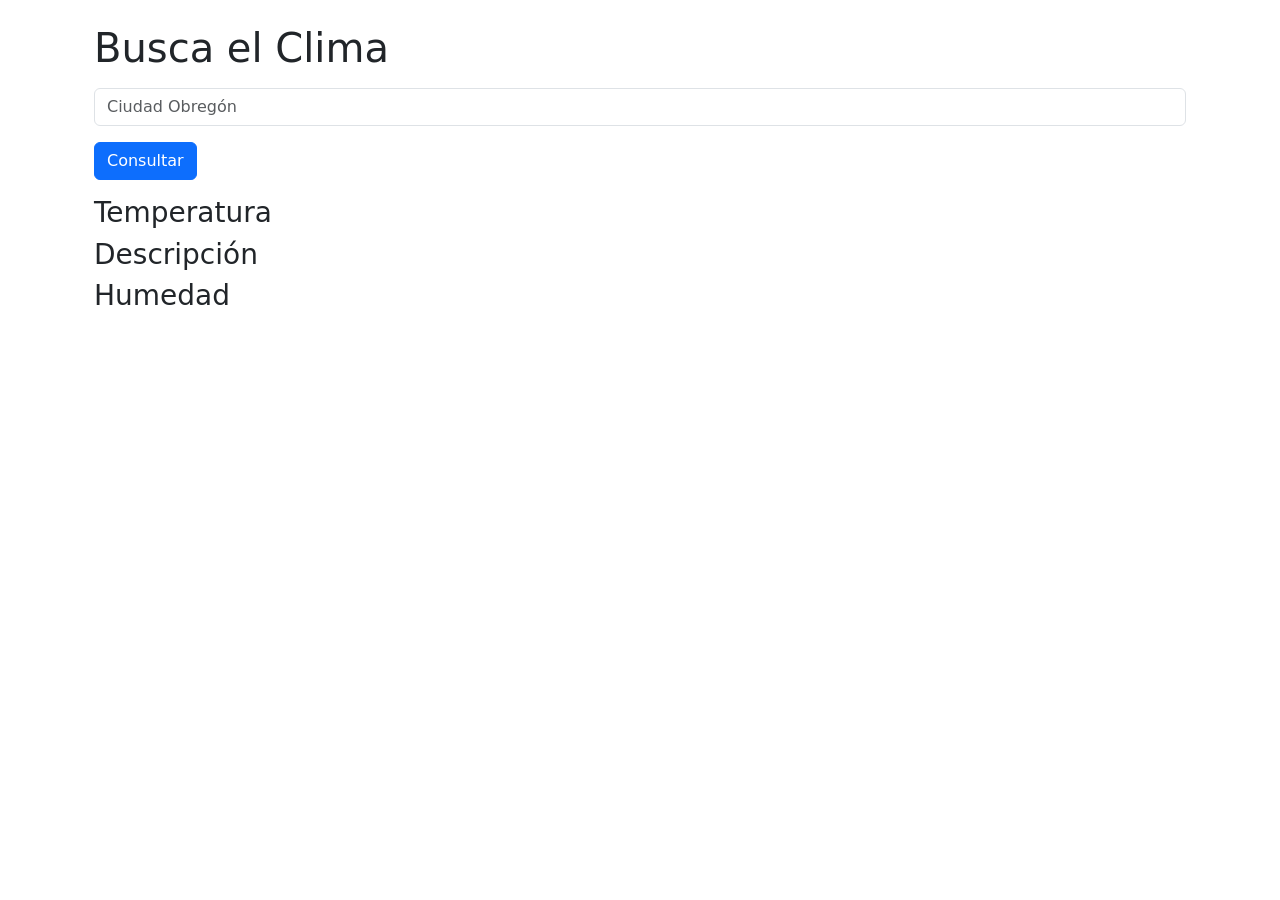
<file: clima/index.html>
<!DOCTYPE html>
<html lang="en">
<head>
    <meta charset="UTF-8">
    <meta name="viewport" content="width=device-width, initial-scale=1.0">
    <link href="https://cdn.jsdelivr.net/npm/bootstrap@5.3.3/dist/css/bootstrap.min.css" rel="stylesheet" integrity="sha384-QWTKZyjpPEjISv5WaRU9OFeRpok6YctnYmDr5pNlyT2bRjXh0JMhjY6hW+ALEwIH" crossorigin="anonymous">
    <title>App Clima4</title>
</head>
<body>
	<div class="container p-4">
		<h1 class="mb-3">Busca el Clima</h1>
		<input id="campo_ciudad" class="form-control mb-3"type="text" name="ciudad" placeholder="Ciudad Obregón">
		<button id="btn_consultar" class="btn btn-primary mb-3">Consultar</button>
		<h3 id="label_temp">Temperatura</h3>
		<h3 id="label_desc">Descripción</h3>
		<h3 id="label_humedad">Humedad</h3>



	</div>
	<script type="text/javascript" src="script.js"></script>
</body>
</html>
</file>
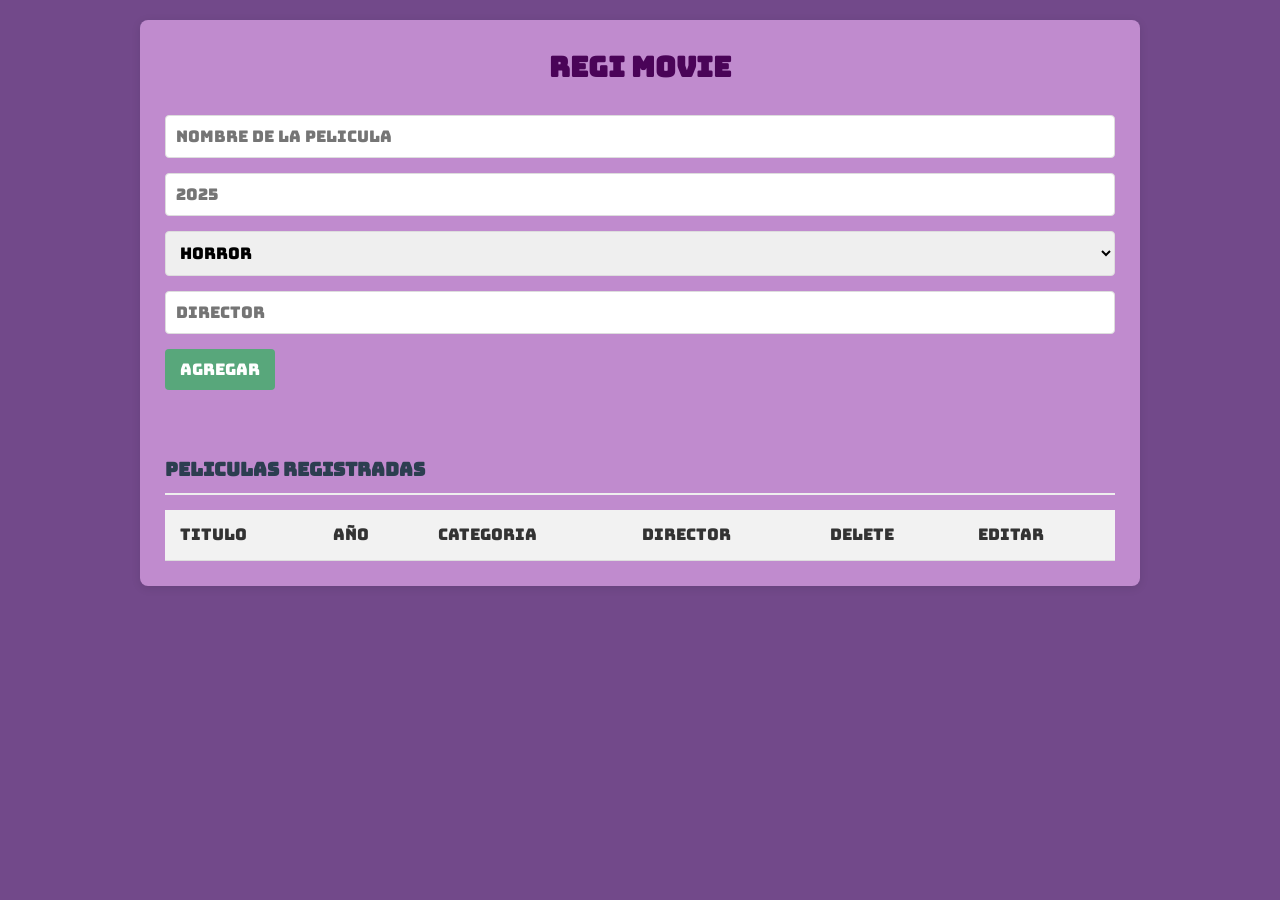
<file: form con js/index.html>
<!DOCTYPE html>
<html lang="en">
<head>
    <meta charset="UTF-8">
    <meta name="viewport" content="width=device-width, initial-scale=1.0">
    <link rel="stylesheet" href="style.css">
    <link rel="preconnect" href="https://fonts.googleapis.com">
<link rel="preconnect" href="https://fonts.gstatic.com" crossorigin>
<link href="https://fonts.googleapis.com/css2?family=Bungee&display=swap" rel="stylesheet">
    <title>Document</title>
</head>
<body class="body">
    <div class="container">
        <h1>REGI MOVIE</h1>

        <form id="formulario">
            <input id="titulo" class="form-control" type="text"
            name="titulo" placeholder="Nombre de la pelicula">
            <br>
            <input id="anio" class="form-control" type="number"
            name="anio" placeholder="2025">
            <br>
            <select id="genero" class="form-select">
                <option value="Horror">Horror</option>
                <option value="Accion">Accion</option>
                <option value="Romance">Romance</option>
                <option value="Animacion">Animacion</option>
                <option value="Documental">Documental</option>
            </select>
            <br>
            <input id="director" class="form-control" type="text"
            name="director" placeholder="Director">
            <br>
            <button class="btn btn-primary" type="submit">AGREGAR</button>
        </form>
        <br>    
        <h3>Peliculas Registradas</h3>
        <table class="table">
            <thead>
                <td>Titulo</td>
                <td>Año</td>
                <td>Categoria</td>
                <td>Director</td>
                <td>Delete</td>
                <td>Editar</td>
            </thead>
            <tbody id="cuerpo_tabla">
            </tbody>
        </table>
    </div>
    <script type="text/javascript" src="script.js"></script>
</body>
</html>
</file>
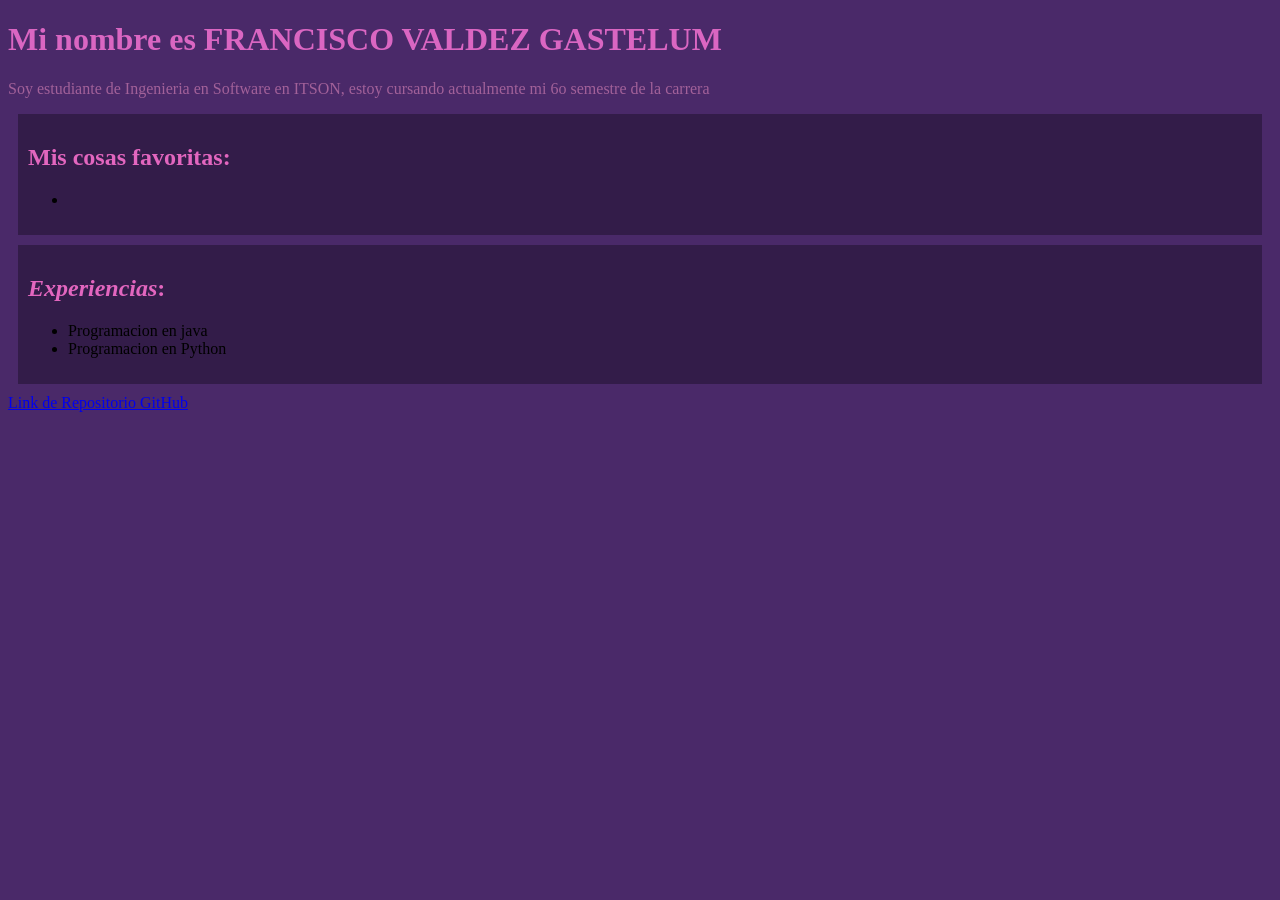
<file: IntroCSS/index.html>
<!DOCTYPE html>
<html lang="en">
<head>
    <meta charset="UTF-8">
    <meta name="viewport" content="width=device-width, initial-scale=1.0">
    <link rel="stylesheet" href="style.css">
    <title>Introduccion a CSS</title>
</head>
<body>
    <h1>Mi nombre es FRANCISCO VALDEZ GASTELUM</h1>

    <p>Soy estudiante de Ingenieria en Software en ITSON, estoy cursando actualmente mi 6o semestre de la carrera</p>

    <section>
        <h2>Mis cosas favoritas:</h2>
        <ul>
            <li></li>
        </ul>
    </section>

    <section>
        <h2><Em>Experiencias</Em>:</h2>
        <ul>
            <li>Programacion en java</li>
            <li>Programacion en Python</li>
        </ul>
    </section>

    <footer>
        <a href="https://github.com/FranciscoVG410/WEB_Virtual">Link de Repositorio GitHub</a>
    </footer>
</body>
</html>
</file>
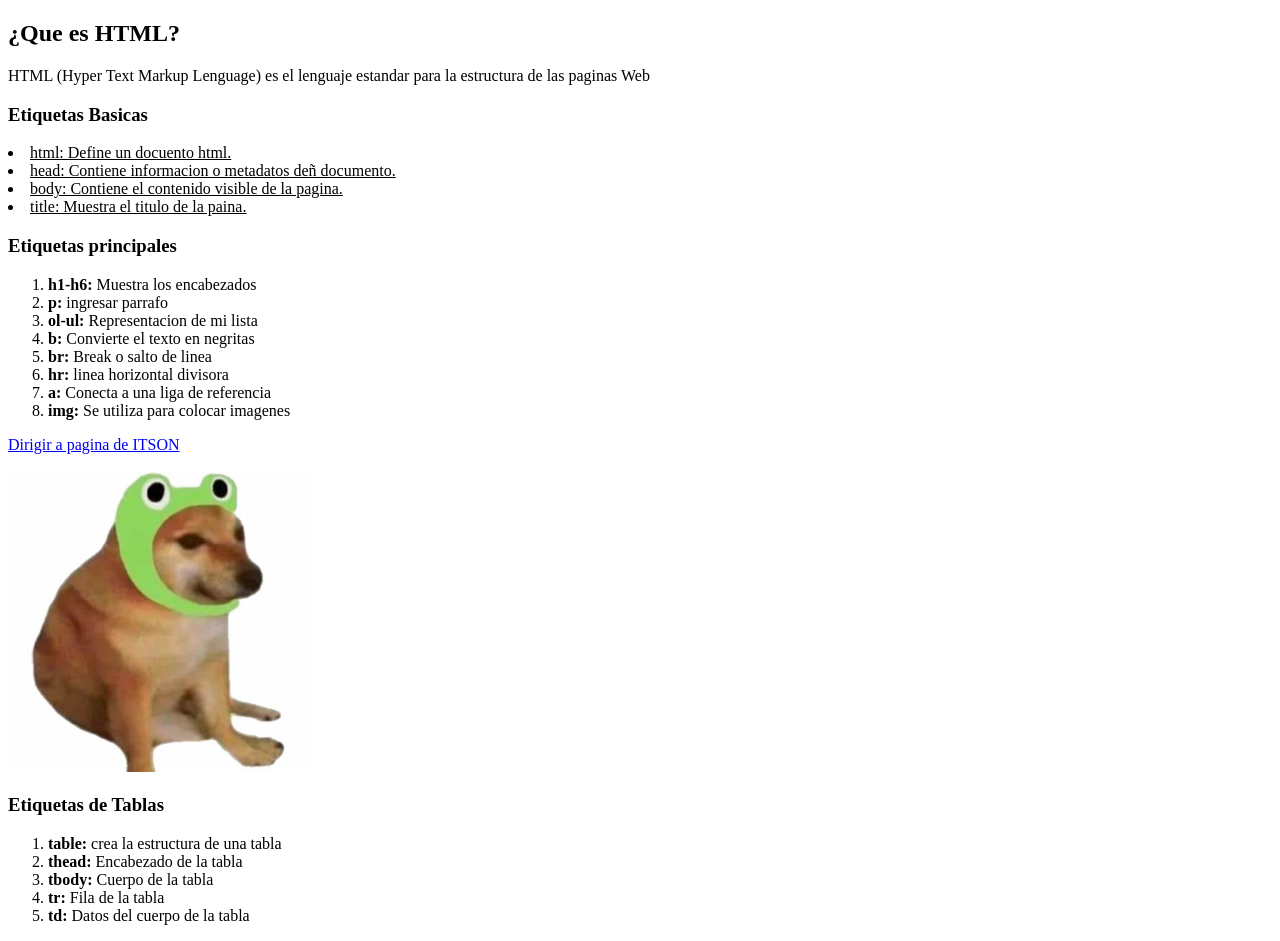
<file: IntroHTML/index.html>
<!DOCTYPE html>
<html lang="en">
<head>
    <meta charset="UTF-8">
    <meta name="viewport" content="width=device-width, initial-scale=1.0">
    <title>Introduccion HTML</title>
</head>
<body>
    <h2>¿Que es HTML?</h2>

    <p>HTML (Hyper Text Markup Lenguage) es el lenguaje estandar para la estructura de las paginas Web</p>

    <h3>Etiquetas Basicas</h3>

    <u>
        <li>html: Define un docuento html.</li>
        <li>head: Contiene  informacion o metadatos deñ documento.</li>
        <li>body: Contiene el contenido visible de la pagina.</li>
        <li>title: Muestra el titulo de la paina.</li>
    </u>

    <h3>Etiquetas principales</h3>
    <ol>
        <li><b>h1-h6:</b> Muestra los encabezados</li>
        <li><b>p:</b> ingresar parrafo</li>
        <li><b>ol-ul:</b> Representacion de mi lista</li>
        <li><b>b:</b> Convierte el texto en negritas</li>
        <li><b>br:</b> Break o salto de linea</li>
        <li><b>hr:</b> linea horizontal divisora</li>
        <li><b>a:</b> Conecta a una liga de referencia</li>
        <li><b>img:</b> Se utiliza para colocar imagenes</li>
    </ol>

    <a href="https://www.itson.mx/Paginas/index.aspx">Dirigir a pagina de ITSON</a>
    <br>
    <br>
    <img src="imgs/perrito.jpeg" alt="perritoFrog" width="300">

    <h3>Etiquetas de Tablas</h3>

    <ol>
        <li><b>table:</b> crea la estructura de una tabla</li>
        <li><b>thead:</b> Encabezado de la tabla</li>
        <li><b>tbody:</b> Cuerpo de la tabla</li>
        <li><b>tr:</b> Fila de la tabla</li>
        <li><b>td:</b> Datos del cuerpo de la tabla</li>
    </ol>
</body>
</html>
</file>
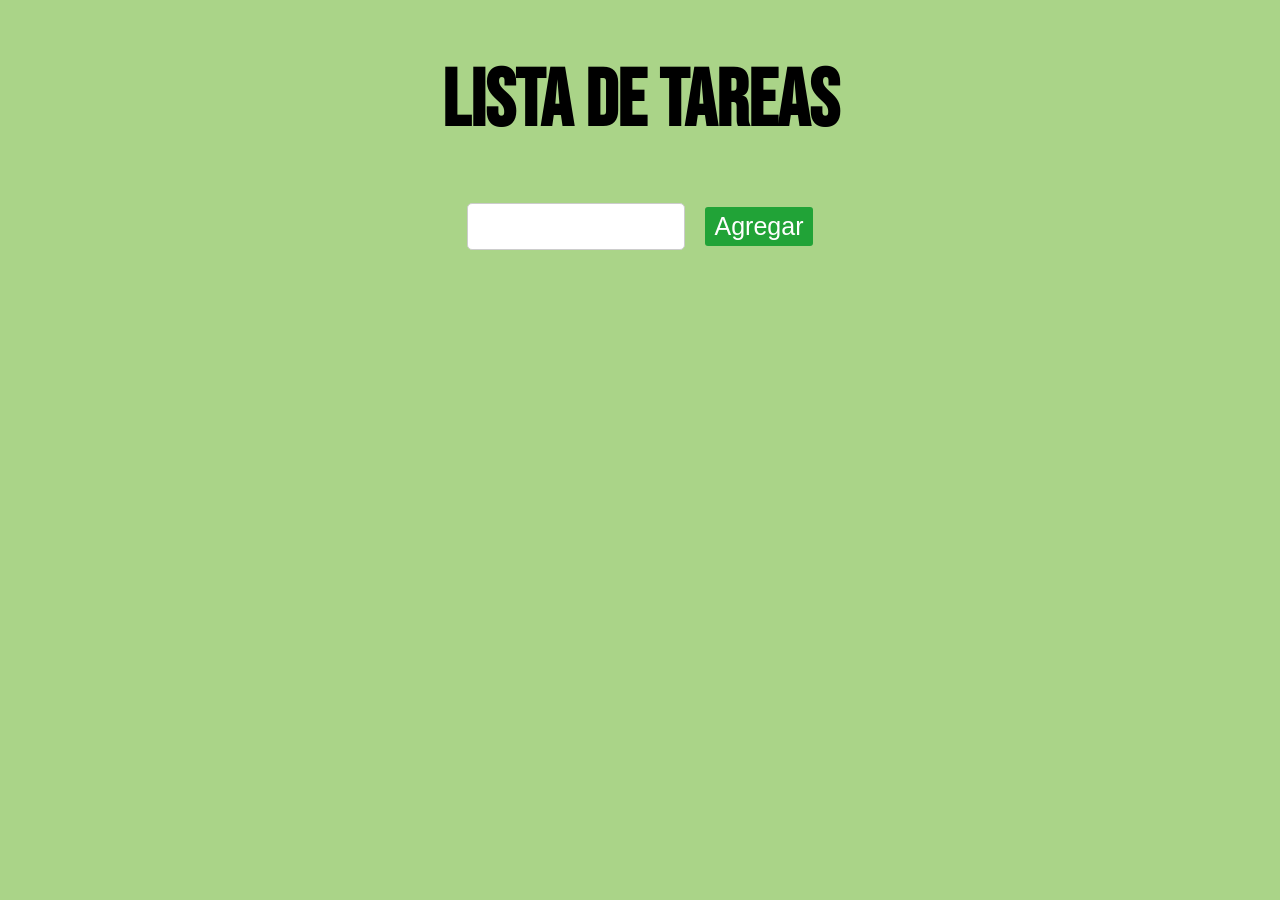
<file: js/index.html>
<!DOCTYPE html>
<html lang="en">
<head>
    <meta charset="UTF-8">
    <meta name="viewport" content="width=device-width, initial-scale=1.0">
    <link rel="stylesheet" href="style.css">
    <link rel="preconnect" href="https://fonts.googleapis.com">
    <link rel="preconnect" href="https://fonts.gstatic.com" crossorigin>
    <link href="https://fonts.googleapis.com/css2?family=Bebas+Neue&display=swap" rel="stylesheet">
    <title>Document</title>
</head>
<body>
    <h1>Lista de tareas</h1>
    <div class="container">
        <input  id="tarea" type="text" name="tarea">
        <button id="agregar">Agregar</button>
    </div>

    <ul id="lista_tareas">
    </ul>
    <script type="text/javascript" src="scriptTreas.js"></script>
</body>
</html>
</file>
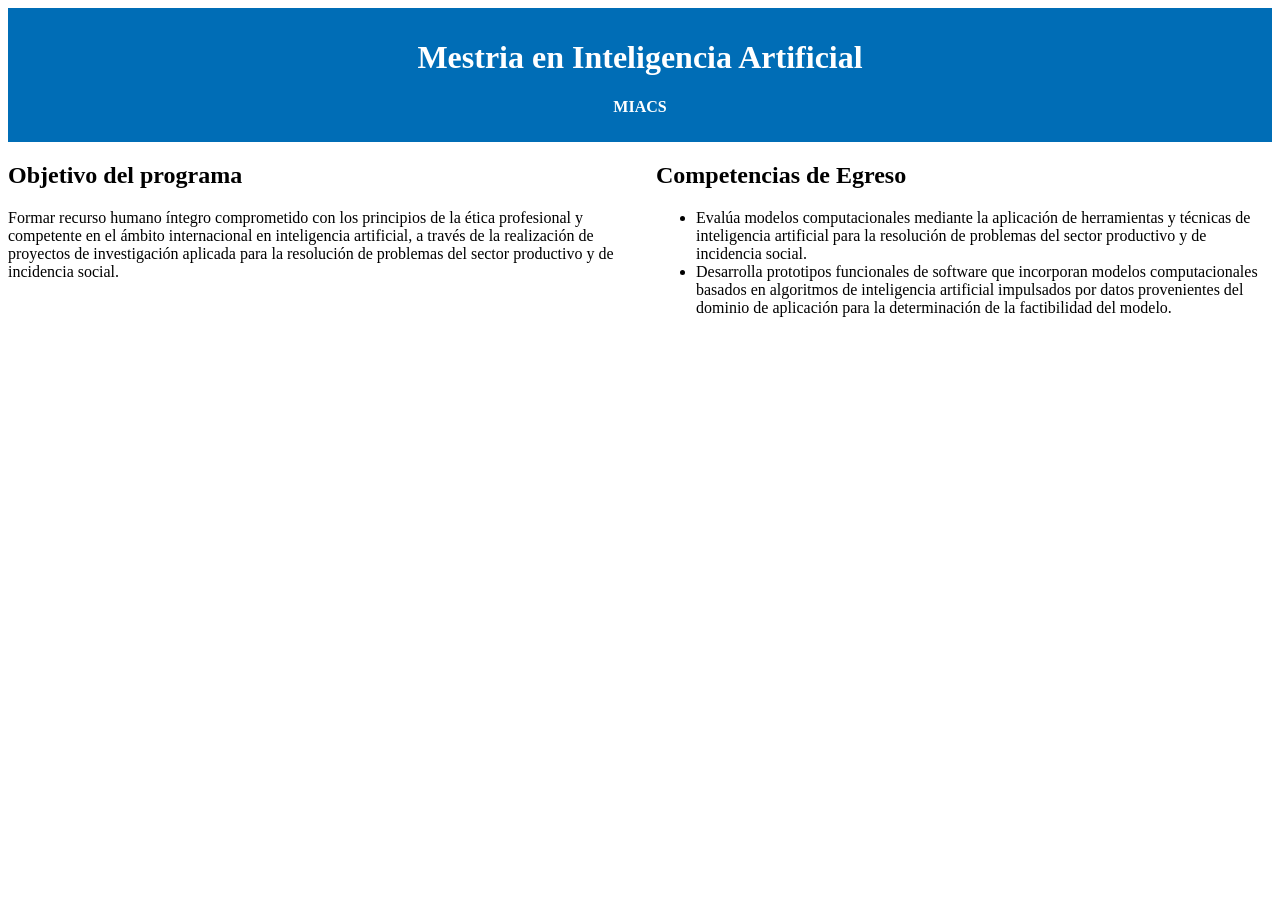
<file: landingPage/index.html>
<!DOCTYPE html>
<html lang="en">
<head>
    <meta charset="UTF-8">
    <meta name="viewport" content="width=device-width, initial-scale=1.0">
    <link rel="stylesheet" href="style.css">
    <title>Document</title>
</head>
<body>
    <header>
        <h1>
            Mestria en Inteligencia Artificial
        </h1>
        <p><strong>MIACS</strong></p>
    </header>

    <main>
        <section>
            <h2>Objetivo del programa</h2>
            <p>Formar recurso humano íntegro comprometido con los principios de la ética profesional y competente en el ámbito internacional en inteligencia artificial, a través de la realización de proyectos de investigación aplicada para la resolución de problemas del sector productivo y de incidencia social.​</p>
        </section>

        <section>
            <h2>Competencias de Egreso</h2>
            <ul>
                <li>Evalúa modelos computacionales mediante la aplicación de herramientas y técnicas de inteligencia artificial para la resolución de problemas del sector productivo y de incidencia social. </li>
                <li>Desarrolla prototipos funcionales de software que incorporan modelos computacionales basados en algoritmos de inteligencia artificial impulsados por datos provenientes del dominio de aplicación para la determinación de la factibilidad del modelo. </li>
        </section>
    </main>
</body>
</html>
</file>
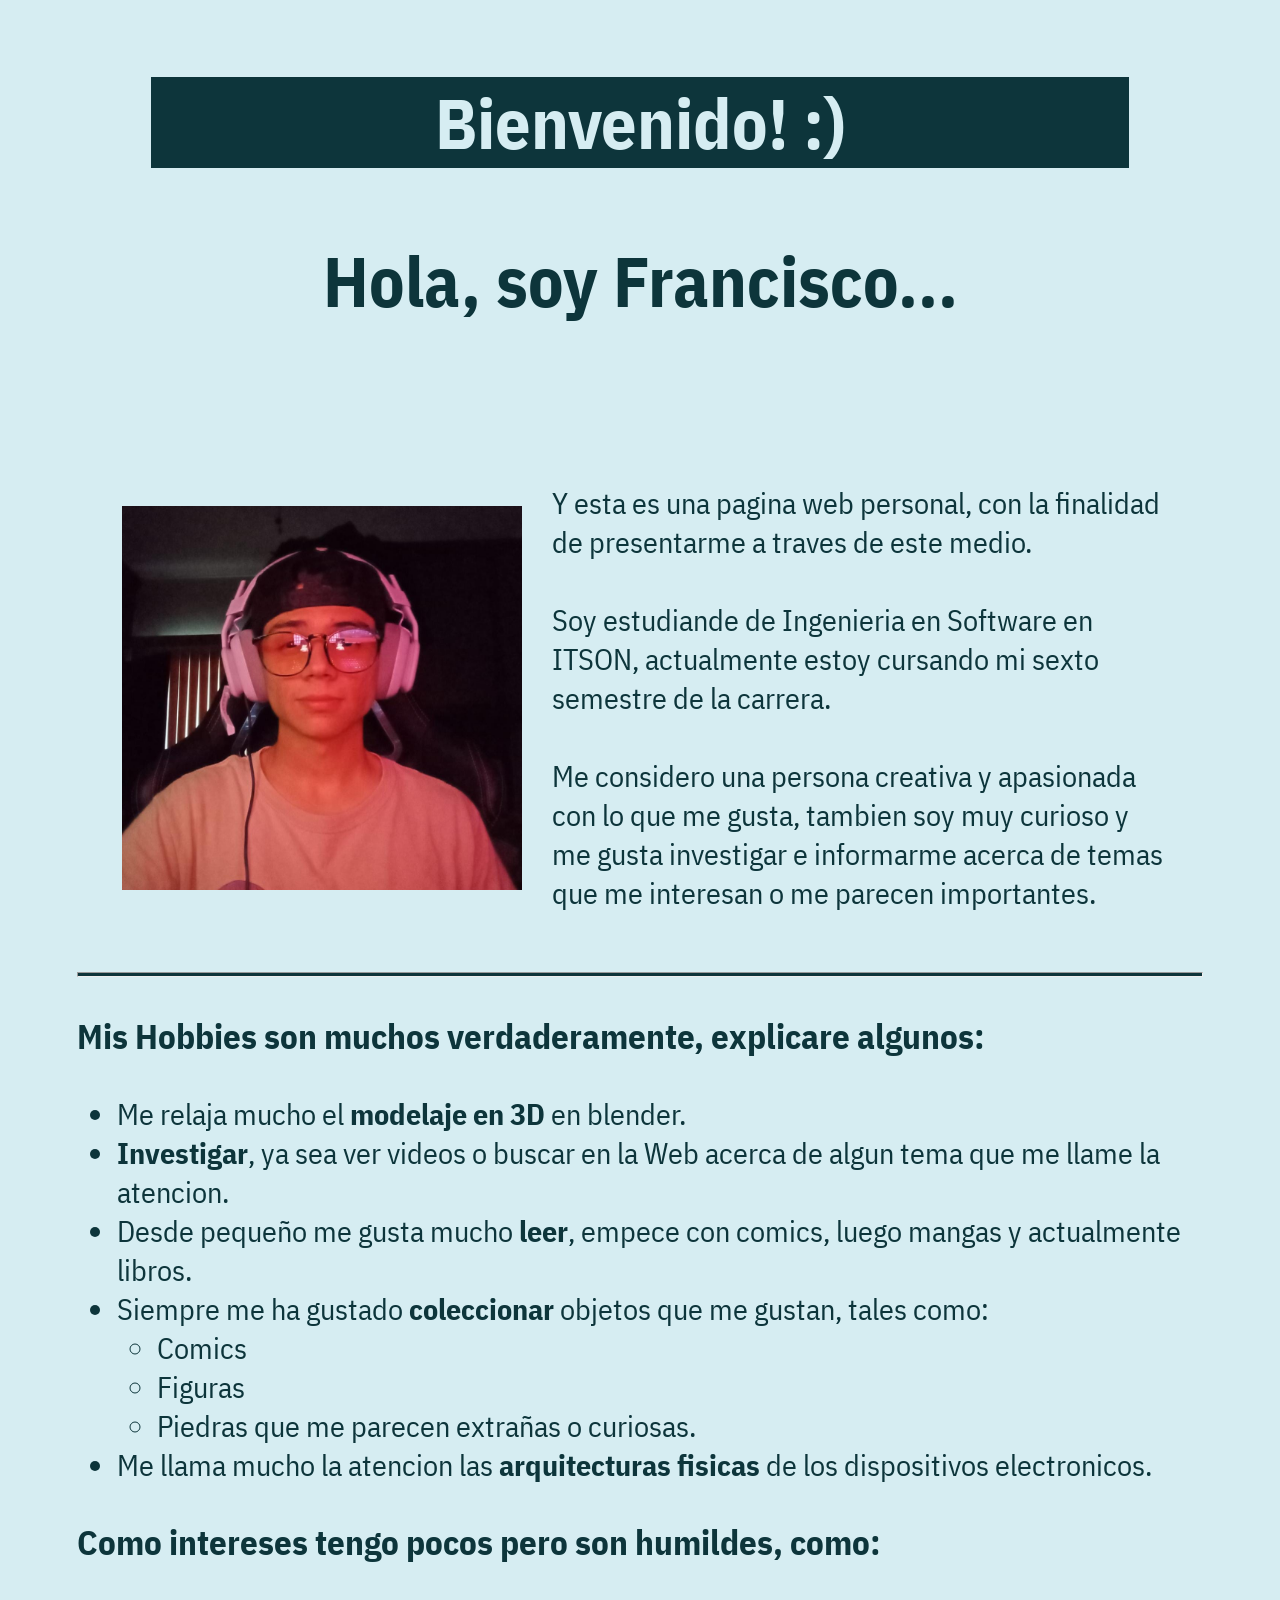
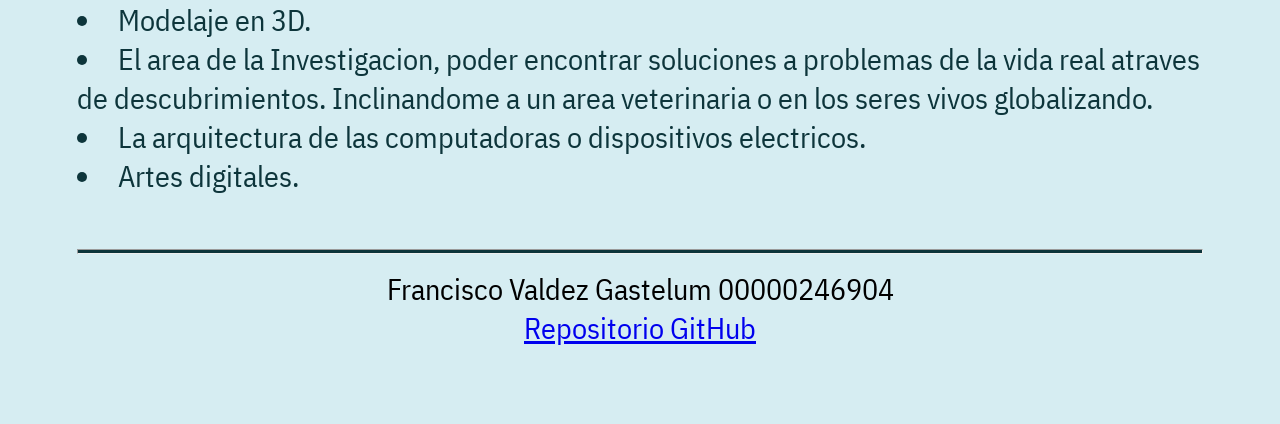
<file: Pagina Web Personal/index.html>
<!DOCTYPE html>
<html lang="en">
<head>
    <meta charset="UTF-8">
    <meta name="viewport" content="width=device-width, initial-scale=1.0">
    <title>Pagina Web Personal</title>
    <link rel="stylesheet" href="style.css">
    <link rel="preconnect" href="https://fonts.googleapis.com">
    <link rel="preconnect" href="https://fonts.gstatic.com" crossorigin>
    <link href="https://fonts.googleapis.com/css2?family=IBM+Plex+Sans+Condensed:ital,wght@0,400;1,600&display=swap" rel="stylesheet"></head>
<body>

    <div>
        <h1>Bienvenido! :)</h1>
    </div>

    
        <h2>Hola, soy Francisco...</h2>
        <br>
        <div class="intro">
        <img src="imgs/perfil.jpg" alt="yo Wapo" class="img">
        <p>Y esta es una pagina web personal, con la finalidad de presentarme a traves de este medio. 
            <br>
            <br>
            Soy estudiande de Ingenieria en Software en ITSON, actualmente estoy cursando mi sexto semestre de la carrera.
            <br>
            <br>
            Me considero una persona creativa y apasionada con lo que me gusta, tambien soy muy curioso y me gusta investigar e informarme 
            acerca de temas que me interesan o me parecen importantes.
        </p>
    </div>
    <hr>
    <obbisection id="hes">
        <h3>Mis Hobbies son muchos verdaderamente, explicare algunos:</h3>
        <ul>
            <li>Me relaja mucho el <b>modelaje en 3D</b> en blender.</li>
            <li><b>Investigar</b>, ya sea ver videos o buscar en la Web acerca de algun tema que me llame la atencion.</li>
            <li>Desde pequeño me gusta mucho <b>leer</b>, empece con comics, luego mangas y actualmente libros.</li>
            <li>Siempre me ha gustado <b>coleccionar</b> objetos que me gustan, tales como:
                <ul>
                    <li>Comics</li>
                    <li>Figuras</li>
                    <li>Piedras que me parecen extrañas o curiosas.</li>
                </ul>
            </li>
            <li>Me llama mucho la atencion las <b>arquitecturas fisicas</b> de los dispositivos electronicos.</li>
        </ul>
    </section>


    <section id="intereses">
        <h3>Como intereses tengo pocos pero son humildes, como:</h3>
        <li>Modelaje en 3D.</li>
        <li>El area de la Investigacion, poder encontrar soluciones a problemas de la vida real atraves de descubrimientos. Inclinandome a un area veterinaria o en los seres vivos globalizando.</li>
        <li>La arquitectura de las computadoras o dispositivos electricos.</li>
        <li>Artes digitales.</li>
    </section>
    <br>
    <hr>
    <footer> Francisco Valdez Gastelum 00000246904 <br>
        <a href="https://github.com/FranciscoVG410/WEB_Virtual/tree/Pag-Web-Personal">Repositorio GitHub</a></footer>
</body>
</html>
</file>
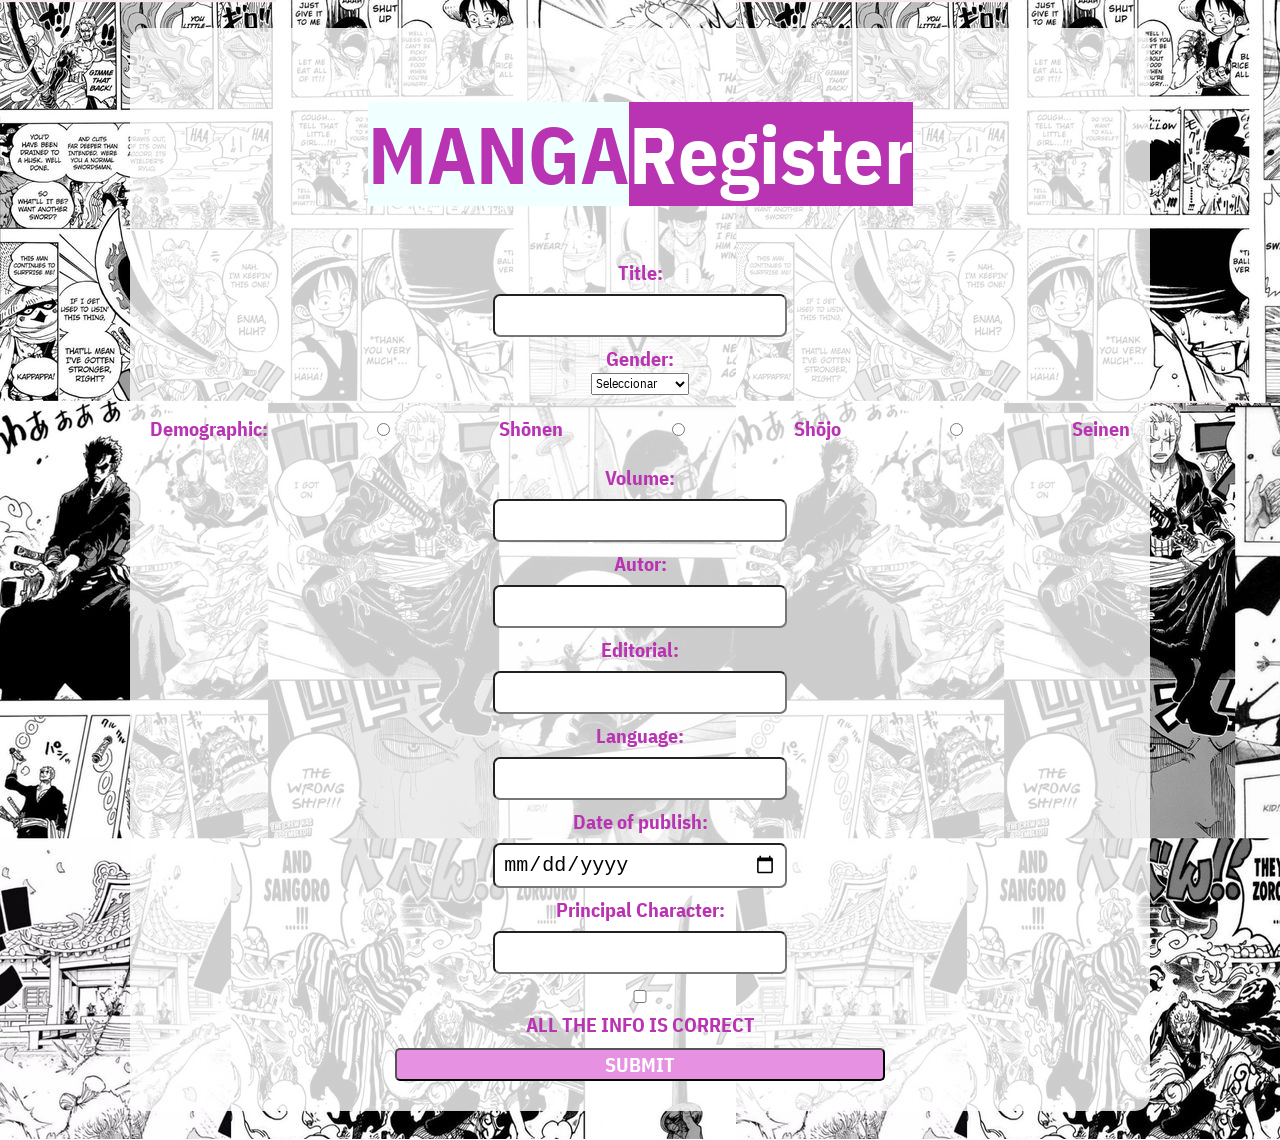
<file: PracticaForm/index.html>
<!DOCTYPE html>
<html lang="en">
<head>
    <meta charset="UTF-8">
    <meta name="viewport" content="width=device-width, initial-scale=1.0">
    <link rel="stylesheet" href="STYLE.CSS">
    <link rel="preconnect" href="https://fonts.googleapis.com">
    <link rel="preconnect" href="https://fonts.gstatic.com" crossorigin>
    <link href="https://fonts.googleapis.com/css2?family=IBM+Plex+Sans+Condensed:ital,wght@0,400;1,600&display=swap" rel="stylesheet">
    <link rel="stylesheet" href="imgs/onepieceBackground.jpg">
</head>
    <title>FORMULARIO DE USUARIO</title>
</head>
<body>
    <div id="container">
        <div id="container2">
            <h1 id="manga">MANGA</h1>
            <h1 id="register">Register</h1>
        </div>

        <Form action="Thanks.html" method="get">
        <label for="title">Title: </label>
        <br>
        <input type="text" name="title" required>
        <br>
        <label for="gender">Gender: </label>
        <br>
        <select name="" id="">
            <option value="">Seleccionar</option>
            <option value="action">Action</option>
            <option value="romance">Romance</option>
            <option value="fantasy">Fantasy</option>
            <option value="horror">Horror</option>
            <option value="mecha">Mecha</option>
            <option value="comedy">Comedy</option>
        </select>

        <br>
        <br>
        <div id="radio">
            <label for="demographic">Demographic: </label>
            <input type="radio" id="shonen" name="demographic" value="Shōnen">
            <label for="shonen">Shōnen</label>
            <input type="radio" id="shojo" name="demographic" value="Shōjo">
            <label for="shojo">Shōjo</label>

            <input type="radio" id="seinen" name="demographic" value="Seinen">
            <label for="seinen">Seinen</label>
        </div>
        
        <br>

        <label for="volume">Volume: </label>
        <br>
        <input type="number" name="volume" required>
        <br>
        <label for="autor">Autor:</label>
        <br>
        <input type="text" name="autor">
        <br>
        <label for="editorial">Editorial:</label>
        <br>
        <input type="text" name="editorial">
        <br>
        <label for="language">Language: </label>
        <br>
        <input type="text" name="language" required>
        <br>
        <label for="date">Date of publish:</label>
        <br>
        <input type="date" name="date">
        <br>
        <label for="characters">Principal Character:</label>
        <br>
        <input type="text" name="characters">
        <br>
        <input type="checkbox" name="yes">
        <br>
        <label for="">ALL THE INFO IS CORRECT</label>
        <br>
        <button type="submit">SUBMIT</button>
        </Form>
    </div>
</body>
</html>
</file>
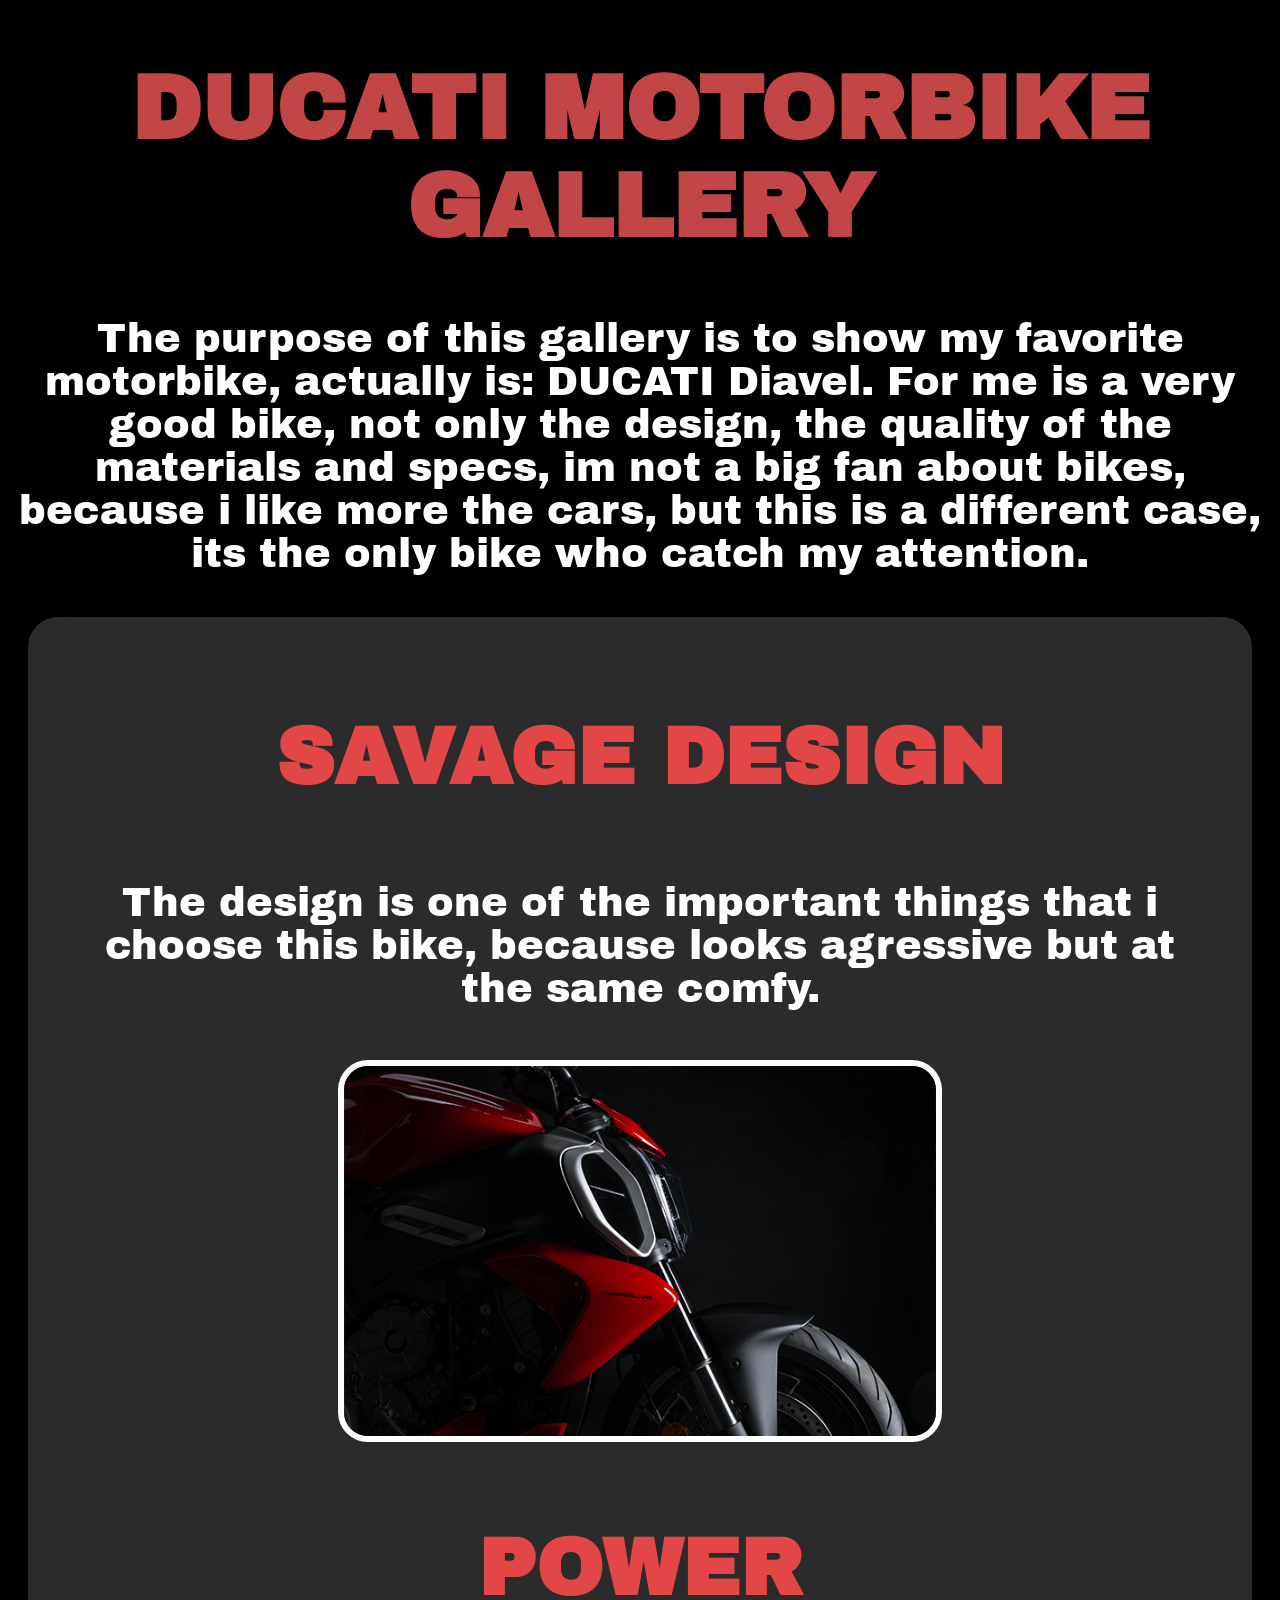
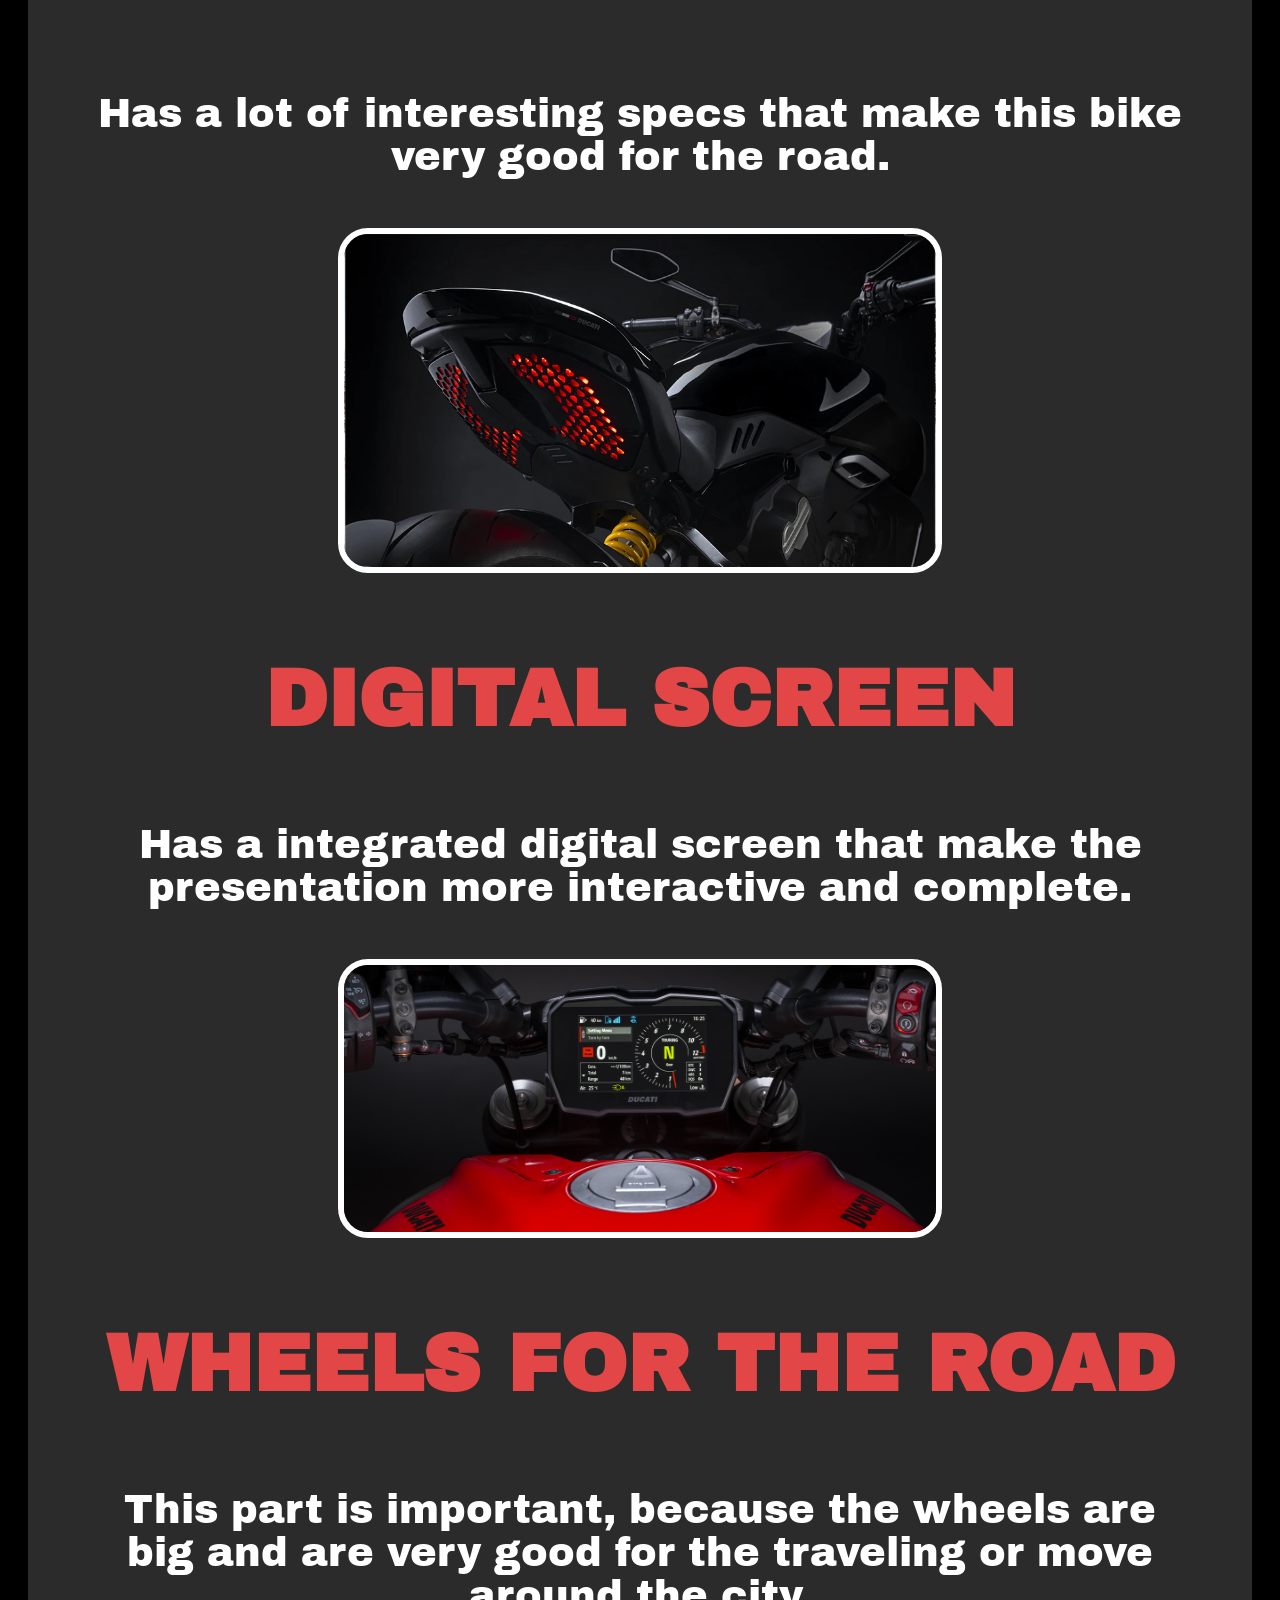
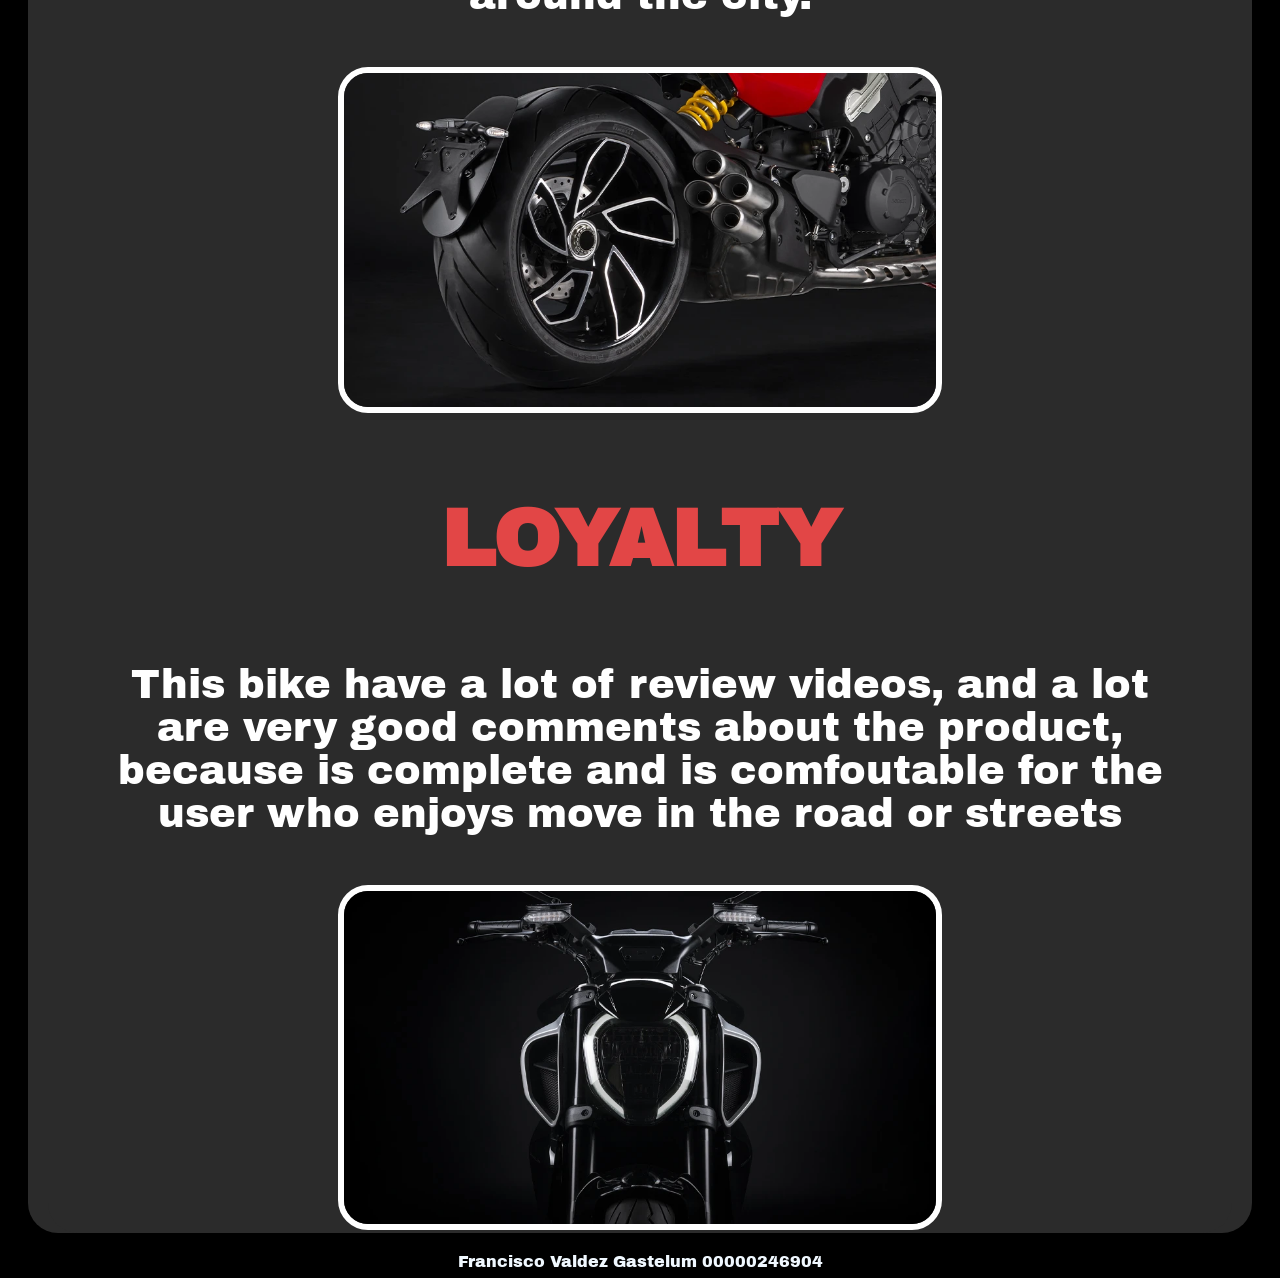
<file: gallery.html>
<!DOCTYPE html>
<html lang="en">
<head>
    <meta charset="UTF-8">
    <meta name="viewport" content="width=device-width, initial-scale=1.0">
    <link rel="preconnect" href="https://fonts.googleapis.com">
    <link rel="preconnect" href="https://fonts.gstatic.com" crossorigin>
    <link href="https://fonts.googleapis.com/css2?family=Archivo+Black&display=swap" rel="stylesheet">
    <link rel="stylesheet" href="styles.css">
    <title>Document</title>
</head>
<body>

    <h1>DUCATI MOTORBIKE GALLERY</h1>
        <p>The purpose of this gallery is to show my favorite motorbike, actually is: DUCATI Diavel.
            For me is a very good bike, not only the design, the quality of the materials and specs, im not a 
            big fan about bikes, because i like more the cars, but this is a different case, its the only bike who 
            catch my attention.
        </p>


    <br>
    <div class="gallery">
        <div class="diavel1">
            <br>
            <h3>SAVAGE DESIGN</h3>
            <p>The design is one of the important things that i choose this bike, because looks agressive but at the same comfy.</p>
            <img src="imgs/0.jpg" alt="">

            <h3>POWER</h3>
            <p>Has a lot of interesting specs that make this bike very good for the road.</p>
            <img src="imgs/1.webp" alt="">

            <h3>DIGITAL SCREEN</h3>
            <p>Has a integrated digital screen that make the presentation more interactive and complete.</p>
            <img src="imgs/screen.jpg" alt="">

            <h3>WHEELS FOR THE ROAD</h3>
            <p>This part is important, because the wheels are big and are very good for the traveling or move around the city.</p>
            <img src="imgs/4.webp" alt="">

            <h3>LOYALTY</h3>
            <p>This bike have a lot of review videos, and a lot are very good comments about the product, because is complete and is comfoutable for the user who enjoys move in the road or streets</p>
            <img src="imgs/front.webp" alt="">
        </div>
    </div>
    <footer>Francisco Valdez Gastelum 00000246904</footer>
</body>
</html>
</file>
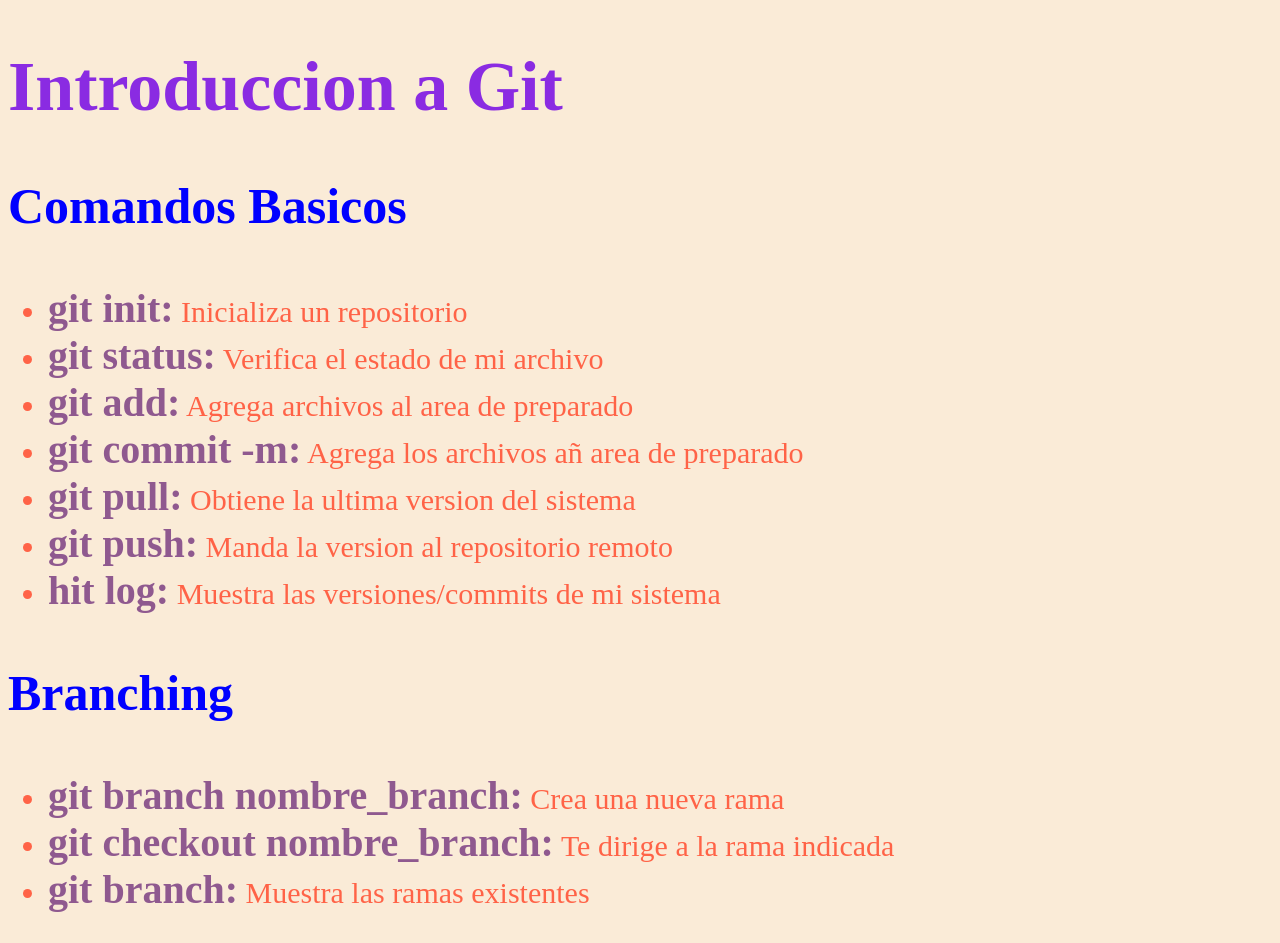
<file: Hola.html>
<!DOCTYPE html>
<html lang="en">
<head>
    <meta charset="UTF-8">
    <meta name="viewport" content="width=device-width, initial-scale=1.0">
    <title>Document</title>
    <link rel="stylesheet" href="holaCSS.css">
</head>
<body>
    <h1>Introduccion a Git</h1>
    
    <h3>Comandos Basicos</h3>

    <ul>
        <li><b>git init:</b> Inicializa un repositorio</li>
        <li><b>git status:</b> Verifica el estado de mi archivo</li>
        <li><b>git add:</b> Agrega archivos al area de preparado</li>
        <li><b>git commit -m:</b> Agrega los archivos añ area de preparado</li>
        <li><b>git pull:</b> Obtiene la ultima version del sistema</li>
        <li><b>git push:</b> Manda la version al repositorio remoto</li>
        <li><b>hit log:</b> Muestra las versiones/commits de mi sistema</li>
    </ul>

    <h3>Branching</h3>

    <ul>
        <li><b>git branch nombre_branch:</b> Crea una nueva rama</li>
        <li><b>git checkout nombre_branch:</b> Te dirige a la rama indicada</li>
        <li><b>git branch:</b> Muestra las ramas existentes</li>
    </ul>
</body>
</html>
</file>
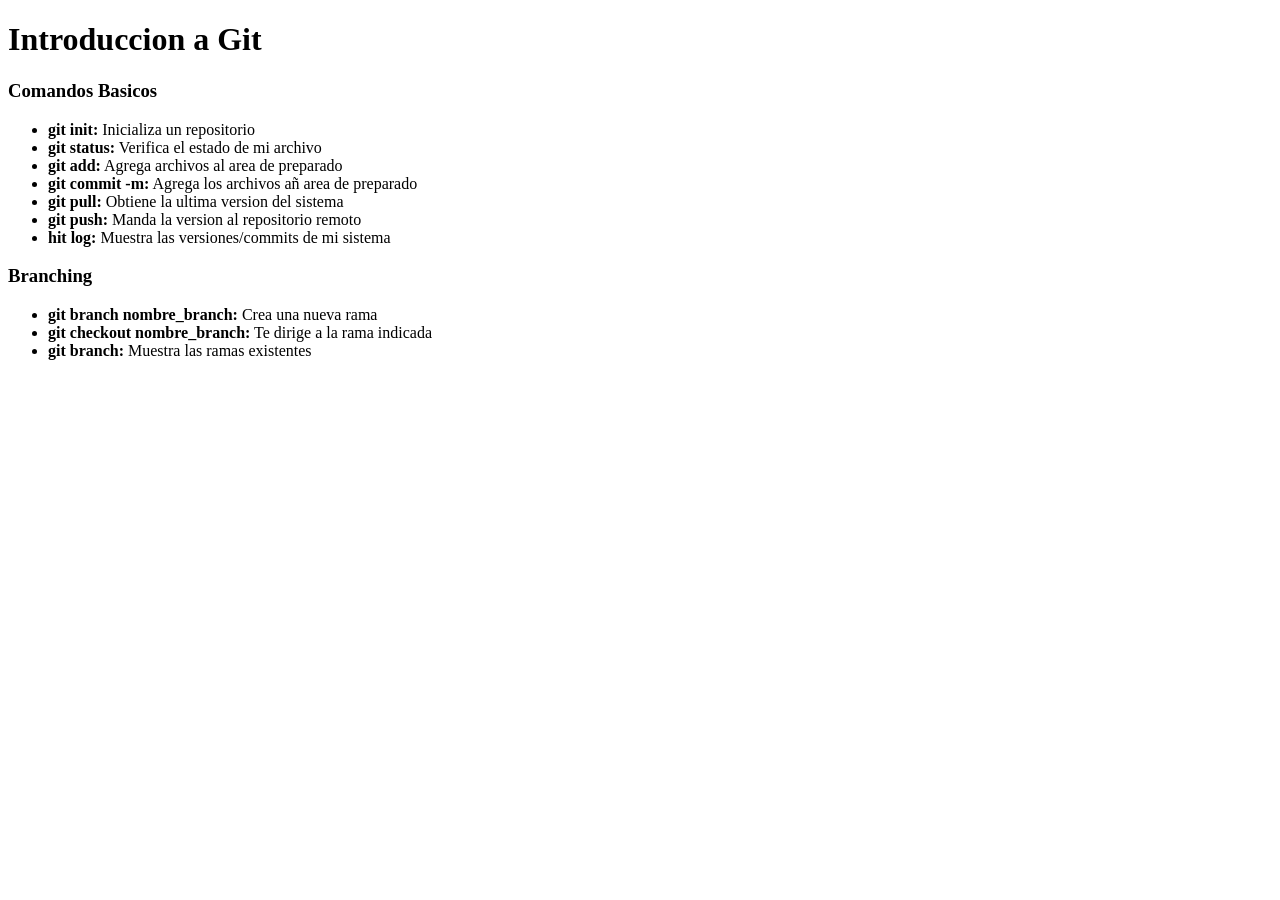
<file: practica.html>
<!DOCTYPE html>
<html lang="en">
<head>
    <meta charset="UTF-8">
    <meta name="viewport" content="width=device-width, initial-scale=1.0">
    <title>Document</title>
</head>
<body>
    <h1>Introduccion a Git</h1>
    
    <h3>Comandos Basicos</h3>

    <ul>
        <li><b>git init:</b> Inicializa un repositorio</li>
        <li><b>git status:</b> Verifica el estado de mi archivo</li>
        <li><b>git add:</b> Agrega archivos al area de preparado</li>
        <li><b>git commit -m:</b> Agrega los archivos añ area de preparado</li>
        <li><b>git pull:</b> Obtiene la ultima version del sistema</li>
        <li><b>git push:</b> Manda la version al repositorio remoto</li>
        <li><b>hit log:</b> Muestra las versiones/commits de mi sistema</li>
    </ul>

    <h3>Branching</h3>

    <ul>
        <li><b>git branch nombre_branch:</b> Crea una nueva rama</li>
        <li><b>git checkout nombre_branch:</b> Te dirige a la rama indicada</li>
        <li><b>git branch:</b> Muestra las ramas existentes</li>
    </ul>
</body>
</html>
</file>
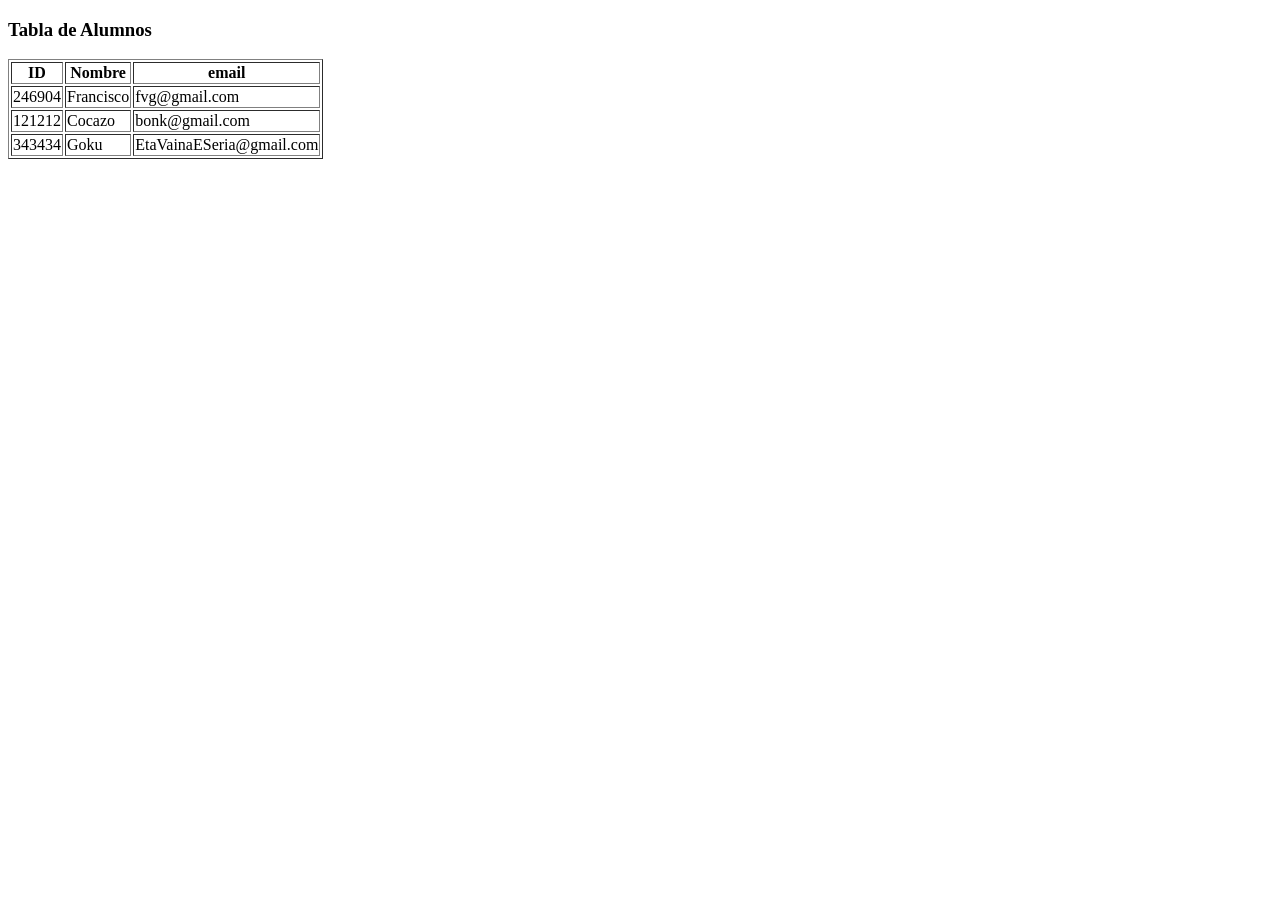
<file: IntroHTML/tablas.html>
<!DOCTYPE html>
<html lang="en">
<head>
    <meta charset="UTF-8">
    <meta name="viewport" content="width=device-width, initial-scale=1.0">
    <title>Introduccion a Tablas</title>
</head>
<body>
    <h3>Tabla de Alumnos</h3>
    <table border="1">
        <thead>
            <tr>
                <th>ID</th>
                <th>Nombre</th>
                <th>email</th>
            </tr>
        </thead>
            <tr>
                <td>246904</td>
                <td>Francisco</td>
                <td>fvg@gmail.com</td>
            </tr>

            <tr>
                <td>121212</td>
                <td>Cocazo</td>
                <td>bonk@gmail.com</td>
            </tr>

            <tr>
                <td>343434</td>
                <td>Goku</td>
                <td>EtaVainaESeria@gmail.com</td>
            </tr>
        <tbody>

        </tbody>
    </table>
</body>
</html>
</file>
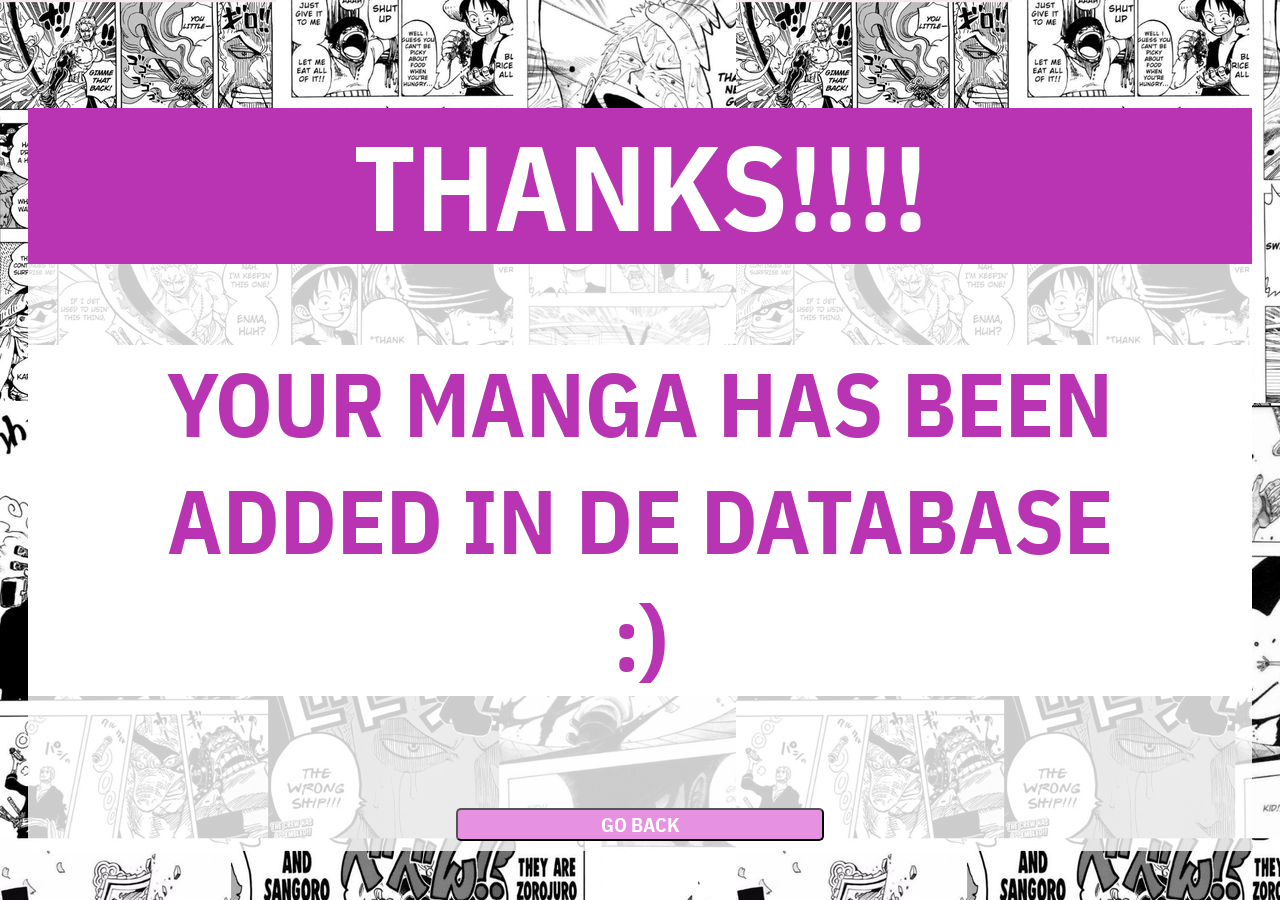
<file: PracticaForm/Thanks.html>
<!DOCTYPE html>
<html lang="en">
<head>
    <meta charset="UTF-8">
    <meta name="viewport" content="width=device-width, initial-scale=1.0">
    <link rel="stylesheet" href="imgs/onepieceBackground.jpg">
    <link rel="stylesheet" href="styleTnx.css">
    <link rel="preconnect" href="https://fonts.googleapis.com">
    <link rel="preconnect" href="https://fonts.gstatic.com" crossorigin>
    <link href="https://fonts.googleapis.com/css2?family=IBM+Plex+Sans+Condensed:ital,wght@0,400;1,600&display=swap" rel="stylesheet">
    <title>Document</title>
</head>
<body>
    <form action="index.html" method="get">
        <div id="container">
            <h1>THANKS!!!!</h1>
            <H2>YOUR MANGA HAS BEEN ADDED IN DE DATABASE <br> :)</H2>
            <button type="menu">GO BACK</button>
        </div>
    </form>
    
</body>
</html>
</file>
<file: form con js/style.css>
/* Basic Reset */
* {
    margin: 0;
    padding: 0;
    box-sizing: border-box;
    font-family: "Bungee", sans-serif;
}

body {
    background-color: #72498a;
    color: #333;
    line-height: 1.6;
    padding: 20px;
}

.container {
    max-width: 1000px;
    margin: 0 auto;
    background-color: rgb(192, 139, 206);
    padding: 25px;
    border-radius: 8px;
    box-shadow: 0 2px 10px rgba(0, 0, 0, 0.1);
}

h1 {
    text-align: center;
    margin-bottom: 25px;
    color: #4a0458;
    font-size: 28px;
}

h3 {
    margin: 20px 0 15px;
    color: #2c3e50;
    border-bottom: 2px solid #eee;
    padding-bottom: 8px;
}

#formulario {
    margin-bottom: 20px;
}

.form-control, .form-select {
    width: 100%;
    padding: 10px;
    margin-bottom: 15px;
    border: 1px solid #ddd;
    border-radius: 4px;
    font-size: 16px;
}

.form-control:focus, .form-select:focus {
    outline: none;
    border-color: #3498db;
    box-shadow: 0 0 5px rgba(52, 152, 219, 0.5);
}

.btn {
    display: inline-block;
    padding: 10px 15px;
    background-color: #187047;
    color: white;
    border: none;
    border-radius: 4px;
    cursor: pointer;
    font-size: 16px;
    transition: background-color 0.3s;
}

.btn:hover {
    background-color: #284b37;
}

.btn-primary {
    background-color: #58a77b;
}

.table {
    width: 100%;
    border-collapse: collapse;
    margin-top: 10px;
}

.table thead {
    background-color: #f2f2f2;
}

.table td, .table th {
    padding: 12px 15px;
    text-align: left;
    border-bottom: 1px solid #ddd;
}

.table tbody tr:hover {
    background-color: #f5f5f5;
}

.btn-delete, .btn-edit {
    padding: 6px 10px;
    margin: 2px;
    border-radius: 4px;
    cursor: pointer;
    font-size: 14px;
    border: none;
    color: white;
}

.btn-delete {
    background-color: #e74c3c;
}

.btn-delete:hover {
    background-color: #c0392b;
}

.btn-edit {
    background-color: #f39c12;
}

.btn-edit:hover {
    background-color: #d35400;
}
</file>
<file: IntroCSS/style.css>
body{
    background-color: rgb(74, 41, 105);
}

h1{
    color: rgb(218, 102, 194);
}

p{
    color: rgb(162, 97, 153);
}

h2{
    color: rgb(227, 102, 191);
}

section{
    background-color: rgb(51, 28, 73);
    padding: 10px;
    margin: 10px;
}
section > h2{
    position: center;
}
</file>
<file: js/style.css>
body{
    background-color: rgb(170, 212, 136);
    font-family: "Bebas Neue", sans-serif;
    font-style: normal;
}

h1{
    text-align: center;
    font-size: 80px;
}

ul {
    list-style-type: none;
    padding: 0;
}

li {
    display: flex;
    justify-content: space-between;
    align-items: center;
    padding: 5px;
    background: #f0f0f0;
    margin: 5px 0;
    border-radius: 5px;
}

.tachado {
    text-decoration: line-through;
    color: gray;
}

#agregar{
    background: #21a337;
    color: white;
    border: none;
    padding: 5px 10px;
    margin-left: 10px;
    cursor: pointer;
    border-radius: 3px;
    font-size: 25px;
}

#tarea{
    font-size: 25px;
}

.eliminar {
    background: red;
    color: white;
    border: none;
    padding: 5px 10px;
    margin-left: 10px;
    cursor: pointer;
    border-radius: 3px;
    font-size: 25px;
}

.eliminar:hover {
    background: darkred;
}

.container{
    display: flex;
    gap: 10px;
    align-items: center;
    justify-content: center;
    margin-bottom: 15px;
}

#lista_tareas {
    width: 40%;
    max-width: 400px;
    margin: 0 auto;
    padding: 0;
    list-style: none;
    display: flex;
    flex-direction: column;
    align-items: center;
}

#lista_tareas li {
    font-size: 25px;
    width: 80%;
    display: flex;
    justify-content: space-between;
    align-items: center;
    padding: 10px 15px;
    background: #f9f9f9;
    margin: 5px 0;
    border-radius: 5px;
    box-shadow: 2px 2px 5px rgba(0, 0, 0, 0.1);
}

.container input {
    width: 200px;
    padding: 8px;
    border: 1px solid #ccc;
    border-radius: 5px;
</file>
<file: landingPage/style.css>
header{
    background: #006db6;
    padding: 10px;
    color: white;
    text-align: center;
}

main{
    display: grid;
    grid-template-columns: 1fr 1fr;
    gap: 2rem;
}
</file>
<file: Pagina Web Personal/style.css>
body{
    font-family: "IBM Plex Sans Condensed", serif;
    font-style: normal;
    font-size: 30px;
    background-color: #D6EDF2;
    margin: 6%;
}

h1{
    background-color: #0D353B;
    color: #D6EDF2;
    text-align: center;
    margin: 7px;
    font-size: 70px;
}

h2{
    text-align: center;
    font-size: 70px;
    color: #0D353B;
}

h3{
    color: #0D353B;
}

p{
    color: #0D353B;
}

ul{
    color: #0D353B;
}

li{
    color: #0D353B;
}

hr{
    height: 3px;
    background-color: #0D353B;
}

div{
    margin: 6%;
}

footer{
    text-align: center;
}

.intro{
    display: flex;
    margin: 30px;
    gap: 30px;
    align-items: center;
}

.img{
    width: 400px;
    margin-left: 15px;
    height: auto;
}
</file>
<file: PracticaForm/STYLE.CSS>
body{
    padding: 20px;
    text-align: center;
    font-family: "IBM Plex Sans Condensed", serif;
    background-image: url("imgs/onepieceBackground.jpg");
}

#manga{
    color: rgb(184, 52, 178);
    font-size: 80px;
    background-color: azure;
}

#register{
    color: rgb(255, 255, 255);
    font-size: 80px;
    background-color: rgb(184, 52, 178);
}
#container{
    margin: auto;
    background: rgba(255, 255, 255, 0.8);
    width: 80%;
    padding: 20px;
    border-radius: 15px;
}

#container2{
    display: inline-flex;
}

form{
    max-width: 100%;
}

label{
    font-weight: bold;
    color: rgb(184, 52, 178);
    font-size: 20px;
}

input{
    width: 30%;
    padding: 8px;
    margin: 8px;
    box-sizing: border-box;
    border-radius: 7px;
    background-color: rgb(255, 255, 255);
    font-size: 20px;
}

button{
    width: 50%;
    background-color: rgb(231, 145, 227);
    color: white;
    font-weight: bold;
    margin-top: 10px;
    margin-bottom: 10px;
    border-radius: 5px;
    font-family: "IBM Plex Sans Condensed", serif;
    font-size: 20px;
}

button:hover{
    color: rgb(184, 52, 178);
    background-color: rgb(238, 173, 234);
}

select{
    font-family: "IBM Plex Sans Condensed", serif;
    font-size: 10;
    width: 10%;
}

#radio{
    display: flex;
}
</file>
<file: styles.css>
body{
    background-color: black;
    font-family: "Archivo Black", serif;
}

h1{
    color: rgb(194, 70, 70);
    text-align: center;
    font-size: 90px;
}

p{
    color: rgb(255, 255, 255);
    text-align: center;
    margin: 5px;
    font-size: 40px;
}

div{
    background-color: rgb(43, 43, 43);
    margin: 20px;
    margin-top: 20px;
    border-radius: 30px;
}

img{
    width: 50%;
    border-radius: 30px;
    border: 6px solid rgb(255, 255, 255);
}

h3{
    color: rgb(226, 70, 70);
    font-size: 80px;
}

.gallery{
    display: flexbox;
    text-align: center;
    margin: 20px;
    
}

.Text{
    text-align: center;
}

.gallery p{
    margin: 50px;
}

footer{
    color: aliceblue;
    text-align: center;
}
</file>
<file: holaCSS.css>
body {
    background-color: antiquewhite;
}

h1{
    color: blueviolet;
    font-size: 70px;
}

h3{
    color: blue;
    font-size: 50px;
}

ul b{
    color: rgb(143, 89, 143);
    font-size: 40px;
}
ul{
    color: tomato;
    font-size: 30px;
}
</file>
<file: PracticaForm/styleTnx.css>
body{
    padding: 20px;
    text-align: center;
    font-family: "IBM Plex Sans Condensed", serif;
    background-image: url("imgs/onepieceBackground.jpg");
    align-items: center;
}

#container{
    background: rgba(255, 255, 255, 0.8);
    font-size: 60px;
}

h1{
    background-color: rgb(184, 52, 178); ;
    color: rgb(255, 255, 255);
}

h2{
    background-color: rgb(255, 255, 255);
    color: rgb(184, 52, 178); ;;
}

button{
    width: 30%;
    background-color: rgb(231, 145, 227);
    color: white;
    font-weight: bold;
    margin-top: 10px;
    margin-bottom: 10px;
    border-radius: 5px;
    font-family: "IBM Plex Sans Condensed", serif;
    font-size: 20px;
}

button:hover{
    color: rgb(184, 52, 178);
    background-color: rgb(238, 173, 234);
}
</file>
